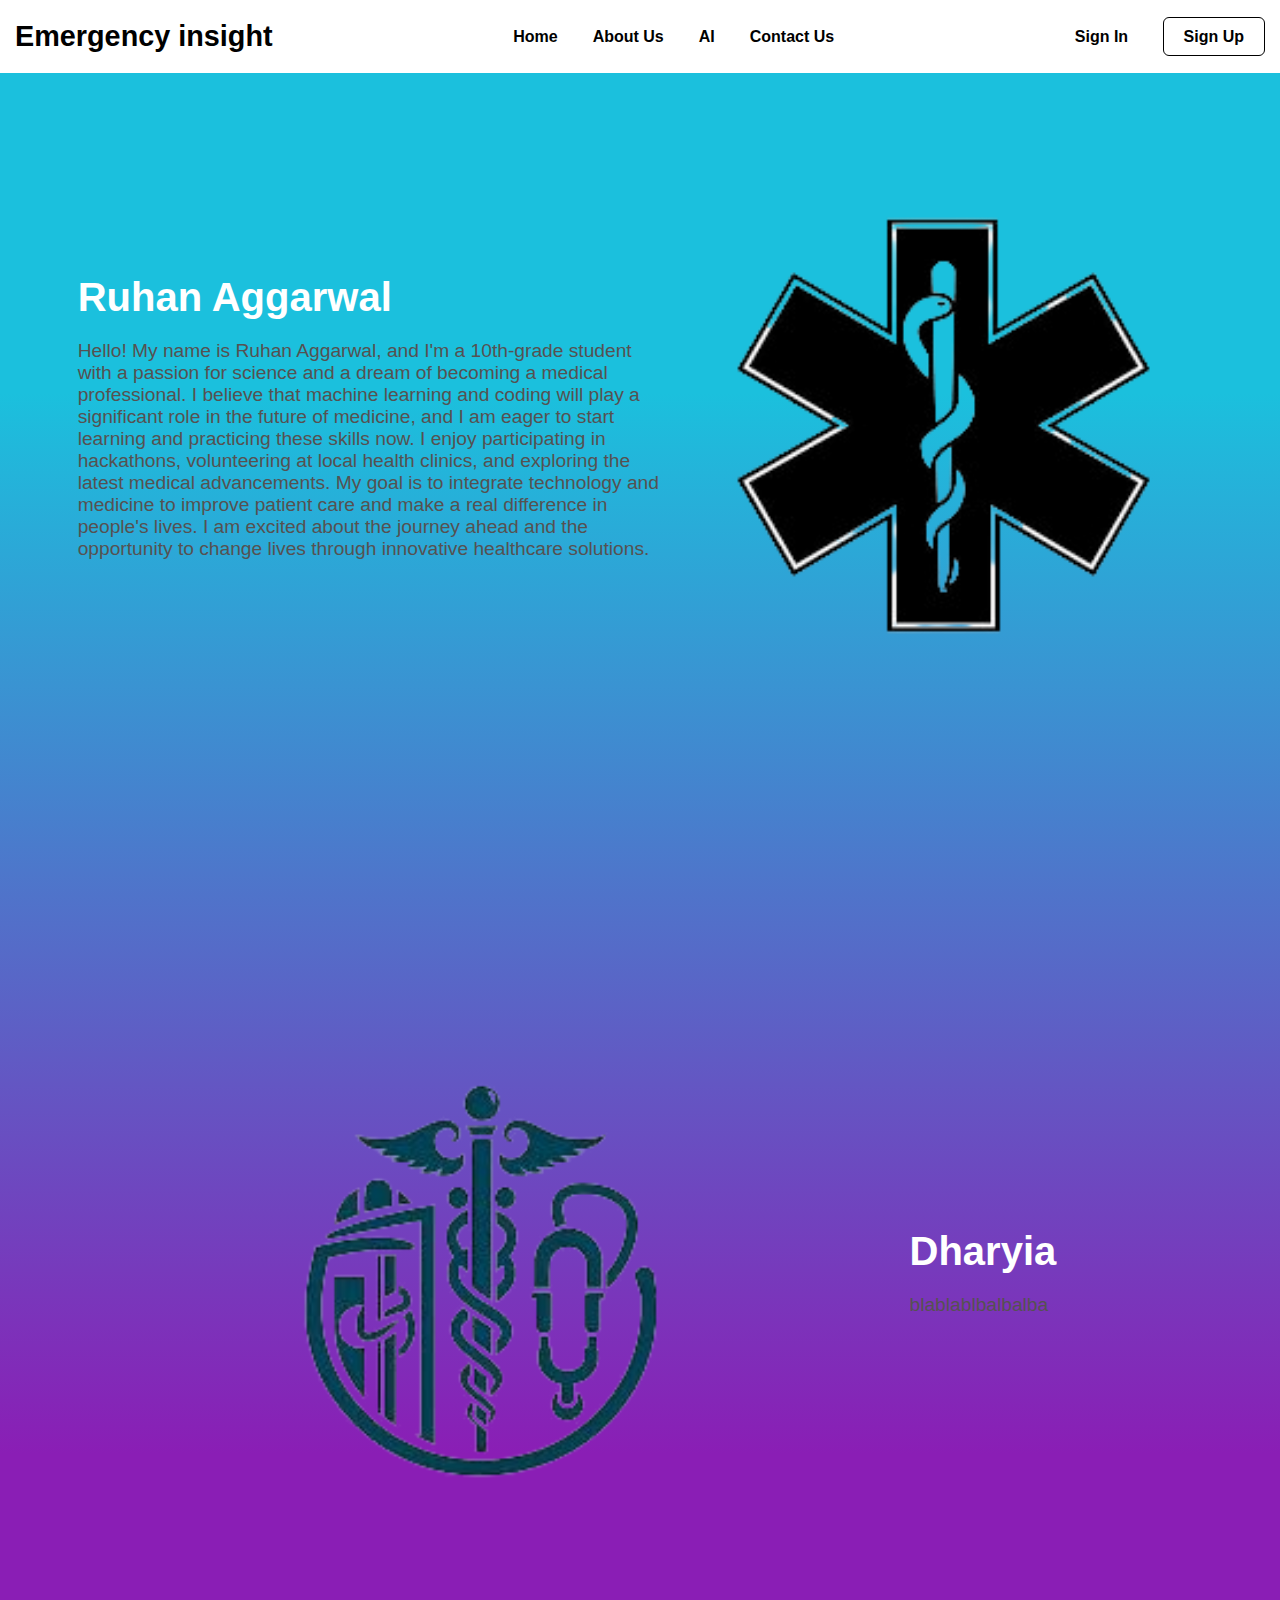
<file: UI/ab.html>
<!DOCTYPE html>
<html lang="en">
<head>
    <meta charset="UTF-8">
    <meta name="viewport" content="width=device-width, initial-scale=1.0">
    <title>Emergency Insight</title>
    <link rel="stylesheet" href="ab.css">
</head>
<body>
    <header class="header">
      <nav class="navbar">
        <h2 class="logo"><a href="index.html">Emergency insight</a></h2>
        <input type="checkbox" id="menutoggle" />
        <label for="menutoggle" id="hambtn">
            <svg xmlns="http://www.w3.org/2000/svg" height="24" viewBox="0 0 24 24" width="24">
              <path d="M3 12h18M3 6h18M3 18h18" stroke="currentColor" stroke-width="2" stroke-linecap="round"/>
            </svg>
        </label>
        <ul class="links">
          <li><a href="index.html">Home</a></li>
          <li><a href="ab.html">About Us</a></li>
          <li><a href="ai.html">AI</a></li>
          <li><a href="#">Contact Us</a></li>
        </ul>
        <div class="buttons">
          <a href="#" class="signin">Sign In</a>
          <a href="#" class="signup">Sign Up</a>
        </div>
      </nav>
    </header>
    <section class="sectiona">
      <div class="a">
        <h2>Ruhan Aggarwal</h2>
        <p>
            Hello! My name is Ruhan Aggarwal, and I'm a 10th-grade student with a passion for science and a dream of becoming a medical professional. I believe that machine learning and coding will play a significant role in the future of medicine, and I am eager to start learning and practicing these skills now. I enjoy participating in hackathons, volunteering at local health clinics, and exploring the latest medical advancements. My goal is to integrate technology and medicine to improve patient care and make a real difference in people's lives. I am excited about the journey ahead and the opportunity to change lives through innovative healthcare solutions. 
        </p>
      </div>
      <div class="img">
        <img src="images-removebg-preview (3).png" alt=" image"/>
      </div>
    </section>
    <section class="sectiona">
        <div class="img">
            <img src="images-removebg-preview (1).png" alt=" image"/>
          </div>
        <div class="a">
          <h2>Dharyia</h2>
          <p>
              blablablbalbalba
          </p>
        </div>

      </section>
  </body>
</html>
</file>
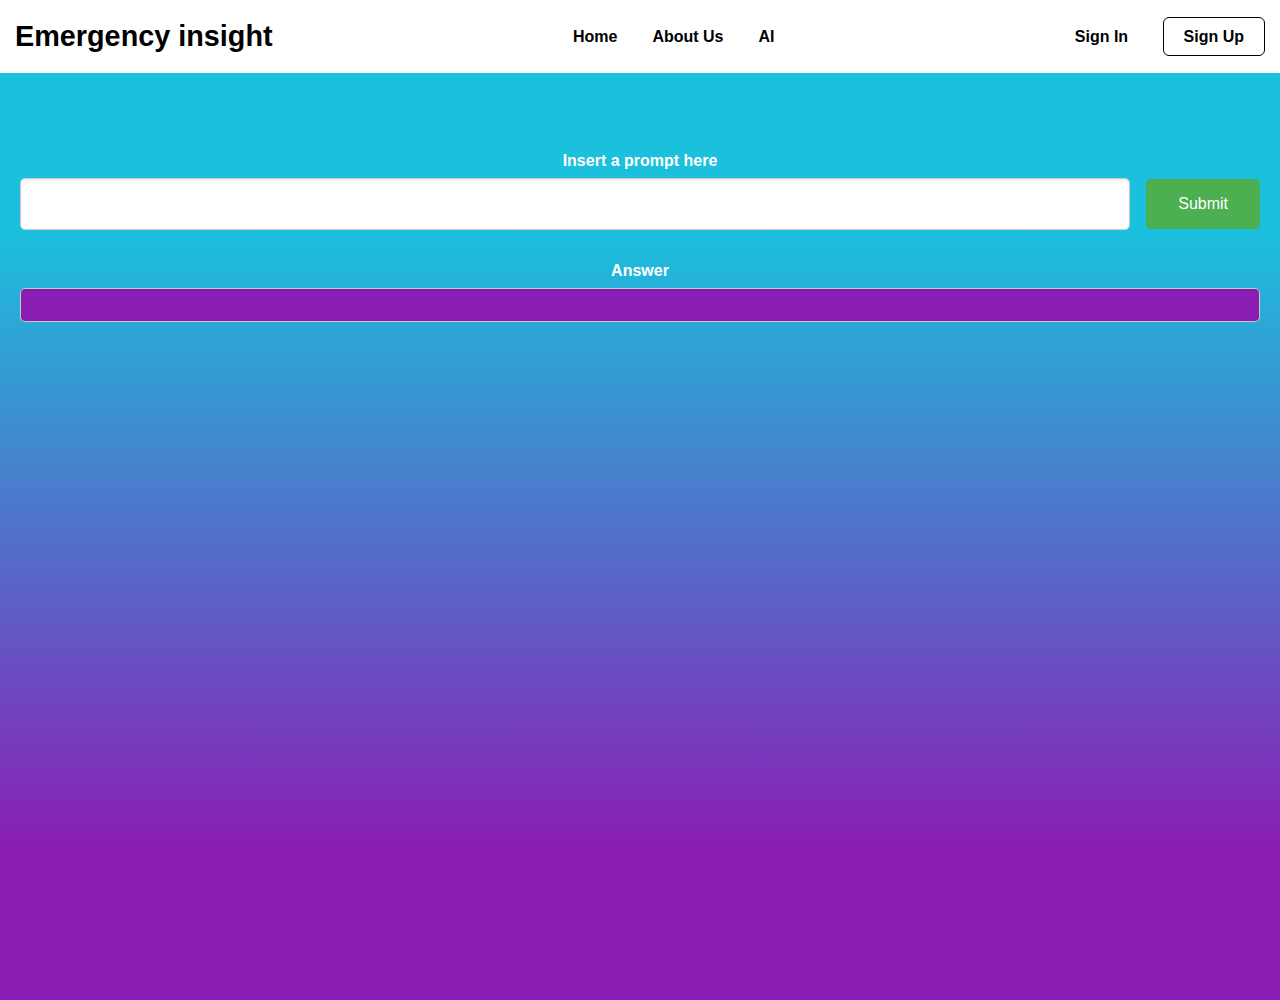
<file: UI/ai.html>
<!----This is where the ai will be integrated-->
<!DOCTYPE html>
<html lang="en">
<head>
    <meta charset="UTF-8">
    <meta name="viewport" content="width=device-width, initial-scale=1.0">
    <title>Ask a promt</title>
    <link rel="stylesheet" href="ai.css">
</head>
<body>
    <header class="header">
        <nav class="navbar">
          <h2 class="logo"><a href="index.html">Emergency insight</a></h2>
          <input type="checkbox" id="menutoggle" />
          <label for="menutoggle" id="hambtn">
              <svg xmlns="http://www.w3.org/2000/svg" height="24" viewBox="0 0 24 24" width="24">
                <path d="M3 12h18M3 6h18M3 18h18" stroke="currentColor" stroke-width="2" stroke-linecap="round"/>
              </svg>
          </label>
          <ul class="links">
            <li><a href="index.html">Home</a></li>
            <li><a href="ab.html">About Us</a></li>
            <li><a href="ai.html">AI</a></li>
          </ul>
          <div class="buttons">
            <a href="signin.html" class="signin">Sign In</a>
            <a href="signup.html" class="signup">Sign Up</a>
          </div>
        </nav>
      </header>
      <main style="margin-top: 100px; padding: 20px;">
        <label for="fname">Insert a prompt here</label>
        <div class="input-container">
            <input type="text" id="prompt" name="prompt">
            <input type="submit" value="Submit">
        </div>
        <div class="answer-container">
            <label for="answer">Answer</label>
            <div id="answer" class="answer-box"></div>
        </div>
    </main>

</body>
</html>
</file>
<file: UI/ab.css>
* {
    margin: 0;
    padding: 0;
    box-sizing: border-box;
    font-family: "Open Sans", sans-serif;
    scroll-behavior: smooth;
  }
  
  body {
      background: linear-gradient(to bottom, #1bc0dd 23%, #8a1eb5 85%);
      min-height: 100vh;
      width: 100%;
  }
  .header {
    position: fixed;
    top: 0;   
    left: 0;
    width: 100%;
    z-index: 1000; 
    background-color: #fff;
  }
  
  .navbar {
    display: flex;
    align-items: center;
    justify-content: space-between;
    padding: 20px 15px;
    background-color: #fff;
    transition: background-color 0.3s ease; 
  }
  
  .navbar .logo a {
    font-size: 1.8rem;
    text-decoration: none;
    color: #000;
  }
  
  .navbar .links {
    display: flex;
    align-items: center;
    list-style: none;
    gap: 35px;
  }
  
  .navbar .links a {
    font-weight: 500;
    text-decoration: none;
    color: #000000; 
    padding: 10px 0;
    transition: 0.2s ease;
    font-weight: bold;
  }
  
  .navbar .links a:hover {
    color: #47b2e4;
  }
  
  .navbar .buttons a {
    text-decoration: none;
    color: #000; 
    font-size: 1rem;
    padding: 15px 0;
    transition: 0.2s ease;
    font-weight: bold;
  }
  
  .navbar .buttons a:not(:last-child) {
    margin-right: 30px;
  }
  
  .navbar .buttons .signin:hover {
    color: #47b2e4;
  }
  
  .navbar .buttons .signup {
    border: 1px solid #000; 
    padding: 10px 20px;
    border-radius: 0.375rem;
    text-align: center;
    transition: 0.2s ease;
    font-weight: bold;
  }
  
  .navbar .buttons .signup:hover {
    background-color: #47b2e4;
    color: #fff;
  }
  
  .sectiona,
  .sectionb {
    display: flex;
    justify-content: space-evenly;
    align-items: center;
    padding: 50px 15px;
    max-width: 1200px;
    margin: 0 auto;
  }
  
  .sectiona {
    min-height: 95vh;
  }
  
  .sectionb {
    min-height: 95vh;
  }
  
  .sectiona .a,
  .sectionb .b {
    max-width: 50%;
    color: #fff;
  }
  
  .a h2,
  .b h2 {
    font-size: 2.5rem;
    margin-bottom: 20px;
  }
  
  .a p {
    font-size: 1.2rem;
    margin-bottom: 20px;
    color: #565151;
  }
  .b p{
    font-size: 1.2rem;
    margin-bottom: 20px;
    color: #c9c7c7;
  }
  .sectiona .img img,
  .sectionb .img img {
    width: 517px;
  }
  
  .sectiona .buttons,
  .sectionb .buttons {
    margin-top: 40px;
  }
  
  .sectiona .buttons a,
  .sectionb .buttons a {
    text-decoration: none;
    color: #fff;
    padding: 12px 24px;
    border-radius: 0.375rem;
    font-weight: 600;
    transition: 0.2s ease;
    display: inline-block;
  }
  
  .sectiona .buttons a:not(:last-child),
  .sectionb .buttons a:not(:last-child) {
    margin-right: 15px;
  }
  
  .buttons .join {
    background-color: #47b2e4;
  }
  
  .sectiona .buttons .learn,
  .sectionb .buttons .join,
  .sectiona .buttons .join {
    border: 1px solid #fff;
    border-radius: 0.375rem;
  }
  
  .sectiona .buttons a:hover,
  .sectionb .buttons a:hover {
    background-color: #3996c1;
  }
  
  #menutoggle {
    display: none;
  }
  
  #hambtn {
    font-size: 1.8rem;
    color: #fff;
    cursor: pointer;
    display: none;
    order: 1;
  }
  
  @media screen and (max-width: 1023px) {
    .navbar .logo a {
      font-size: 1.5rem;
    }
  
    .navbar .links {
      position: fixed;
      left: -100%;
      top: 75px;
      width: 100%;
      height: 100vh;
      padding-top: 50px;
      background: #175d69;
      flex-direction: column;
      transition: 0.3s ease;
    }
  
    #menutoggle:checked ~ .navbar .links {
      left: 0;
    }
  
    #hambtn {
      display: block;
    }
  
    .header .buttons {
      display: none;
    }
  
    .sectiona .img img,
    .sectionb .img img {
      width: 100%;
      height: auto;
    }
  }
</file>
<file: UI/ai.css>
* {
    margin: 0;
    padding: 0;
    box-sizing: border-box;
    font-family: "Open Sans", sans-serif;
    scroll-behavior: smooth;
  }
  
  body {
      background: linear-gradient(to bottom, #1bc0dd 23%, #8a1eb5 85%);
      min-height: 100vh;
      width: 100%;
  }
  .header {
    position: fixed;
    top: 0;   
    left: 0;
    width: 100%;
    z-index: 1000; 
    background-color: #fff;
  }
  
  .navbar {
    display: flex;
    align-items: center;
    justify-content: space-between;
    padding: 20px 15px;
    background-color: #fff;
    transition: background-color 0.3s ease; 
  }
  
  .navbar .logo a {
    font-size: 1.8rem;
    text-decoration: none;
    color: #000;
  }
  
  .navbar .links {
    display: flex;
    align-items: center;
    list-style: none;
    gap: 35px;
  }
  
  .navbar .links a {
    font-weight: 500;
    text-decoration: none;
    color: #000000; 
    padding: 10px 0;
    transition: 0.2s ease;
    font-weight: bold;
  }
  
  .navbar .links a:hover {
    color: #47b2e4;
  }
  
  .navbar .buttons a {
    text-decoration: none;
    color: #000; 
    font-size: 1rem;
    padding: 15px 0;
    transition: 0.2s ease;
    font-weight: bold;
  }
  
  .navbar .buttons a:not(:last-child) {
    margin-right: 30px;
  }
  
  .navbar .buttons .signin:hover {
    color: #47b2e4;
  }
  
  .navbar .buttons .signup {
    border: 1px solid #000; 
    padding: 10px 20px;
    border-radius: 0.375rem;
    text-align: center;
    transition: 0.2s ease;
    font-weight: bold;
  }
  
  .navbar .buttons .signup:hover {
    background-color: #47b2e4;
    color: #fff;
  }
  
  .sectiona,
  .sectionb {
    display: flex;
    justify-content: space-evenly;
    align-items: center;
    padding: 50px 15px;
    max-width: 1200px;
    margin: 0 auto;
  }
  
  .sectiona {
    min-height: 95vh;
  }
  
  .sectionb {
    min-height: 95vh;
  }
  
  .sectiona .a,
  .sectionb .b {
    max-width: 50%;
    color: #fff;
  }
  
  .a h2,
  .b h2 {
    font-size: 2.5rem;
    margin-bottom: 20px;
  }
  
  .a .hi {
    font-size: 30 px;
    margin-bottom: 20px;
    color: #565151;
  }
  .b p{
    font-size: 1.2rem;
    margin-bottom: 20px;
    color: #c9c7c7;
  }
  .sectiona .img img,
  .sectionb .img img {
    width: 517px;
  }
  
  .sectiona .buttons,
  .sectionb .buttons {
    margin-top: 40px;
  }
  
  .sectiona .buttons a,
  .sectionb .buttons a {
    text-decoration: none;
    color: #fff;
    padding: 12px 24px;
    border-radius: 0.375rem;
    font-weight: 600;
    transition: 0.2s ease;
    display: inline-block;
  }
  
  .sectiona .buttons a:not(:last-child),
  .sectionb .buttons a:not(:last-child) {
    margin-right: 15px;
  }
  
  .buttons .join {
    background-color: #47b2e4;
  }
  
  .sectiona .buttons .learn,
  .sectionb .buttons .join,
  .sectiona .buttons .join {
    border: 1px solid #fff;
    border-radius: 0.375rem;
  }
  
  .sectiona .buttons a:hover,
  .sectionb .buttons a:hover {
    background-color: #3996c1;
  }
  
  #menutoggle {
    display: none;
  }
  
  #hambtn {
    font-size: 1.8rem;
    color: #fff;
    cursor: pointer;
    display: none;
    order: 1;
  }
  
  @media screen and (max-width: 1023px) {
    .navbar .logo a {
      font-size: 1.5rem;
    }
  
    .navbar .links {
      position: fixed;
      left: -100%;
      top: 75px;
      width: 100%;
      height: 100vh;
      padding-top: 50px;
      background: #175d69;
      flex-direction: column;
      transition: 0.3s ease;
    }
  
    #menutoggle:checked ~ .navbar .links {
      left: 0;
    }
  
    #hambtn {
      display: block;
    }
  
    .header .buttons {
      display: none;
    }
  
    .sectiona .img img,
    .sectionb .img img {
      width: 100%;
      height: auto;
    }
  }

  label {
    display: block;
    margin: 2rem 0 0.5rem;
    font-weight: bold;
    color: #fff;
    text-align: center;
}

.input-container {
    display: flex;
    align-items: center;
    gap: 1rem;
    margin-bottom: 2rem;
    justify-content: center;
}

input[type="text"] {
    flex: 1;
    padding: 1rem;
    border: 1px solid #ccc;
    border-radius: 5px;
    box-shadow: inset 0 1px 3px rgba(0,0,0,0.1);
    font-size: 1rem;
    min-width: 300px;
}

input[type="submit"] {
    padding: 1rem 2rem;
    background-color: #4CAF50;
    color: white;
    border: none;
    border-radius: 5px;
    cursor: pointer;
    font-size: 1rem;
    transition: background-color 0.3s;
}

input[type="submit"]:hover {
    background-color: #45a049;
}

.answer-container {
    margin-top: 2rem;
    width: 100%;
    text-align: center;
}

.answer-container label {
    font-weight: bold;
    color: #fff;
    text-align: center;
}

.answer-box {
    width: 100%;
    padding: 1rem;
    border: 1px solid #ccc;
    border-radius: 5px;
    box-shadow: inset 0 1px 3px rgba(0,0,0,0.1);
    font-size: 1rem;
    background-color: #8a1eb5;
    color: #fff;
}
</file>
